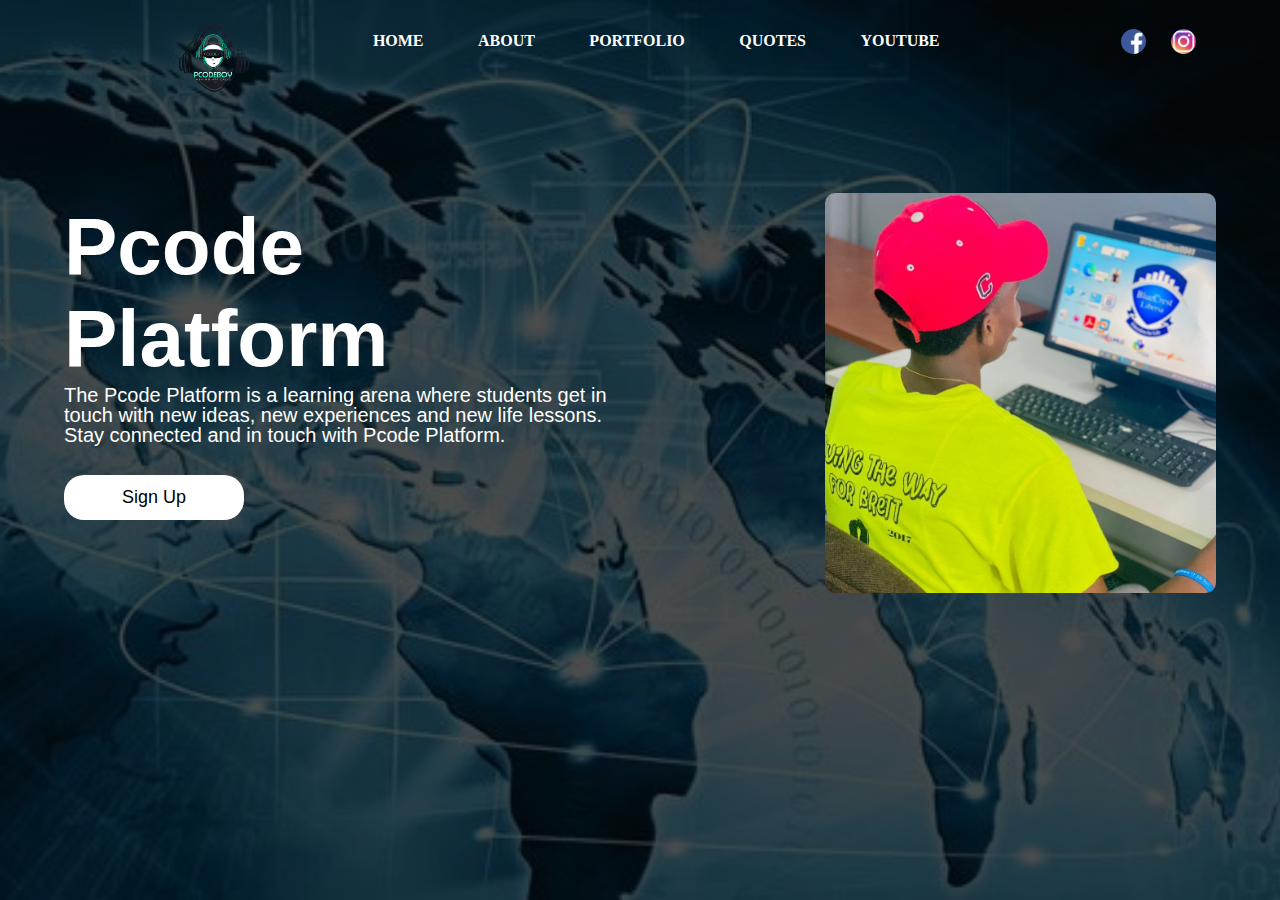
<file: index.html>
<!DOCTYPE html>
<html lang="en">
<head>
    <meta charset="UTF-8">
    <meta name="viewport" content="width=device-width, initial-scale=1.0">
    <title>PcodeBoy Platform</title>
    <link rel="stylesheet" href="home.css">
</head>
<body class="container">
    <div>
        <div class="navbar">
            <img src="Images/logo.png" class="logo">
            <nav>
                <ul>
                    <li><a href="#">Home</a></li>
                    <li><a href="About.html">About</a></li>
                    <li><a href="portfolio.html">Portfolio</a></li>
                    <li><a href="quotes.html">Quotes</a></li>
                    <li><a href="youtube.html">Youtube</a></li>
                </ul>
            </nav>
            <div class="social">
                <li><a href="http://www.facebook.com/PcodeBoy"><img src="Images/facebook.png" class="img2"></a></li>
                <li><a href="http://www.instagram.com/pcodeboy"><img src="Images/instagram.jpg" class="img1"></a></li>
            </div>
        </div>

        <div class="row">
            <div class="col">
                <h1>Pcode Platform</h1>
                <p>The Pcode Platform is a learning arena where students get in touch with new ideas,
                new experiences and new life lessons. Stay connected and in touch with Pcode Platform.</p>
                <a href="signup.html"><button type="button" >Sign Up</button></a> 
            </div>
            <div class="card">
            </div>
        </div>
    </div>

    <script>
        alert("Welcome to Pcode Platform, press ok to continue.")
    </script>
</body>
</html>
</file>
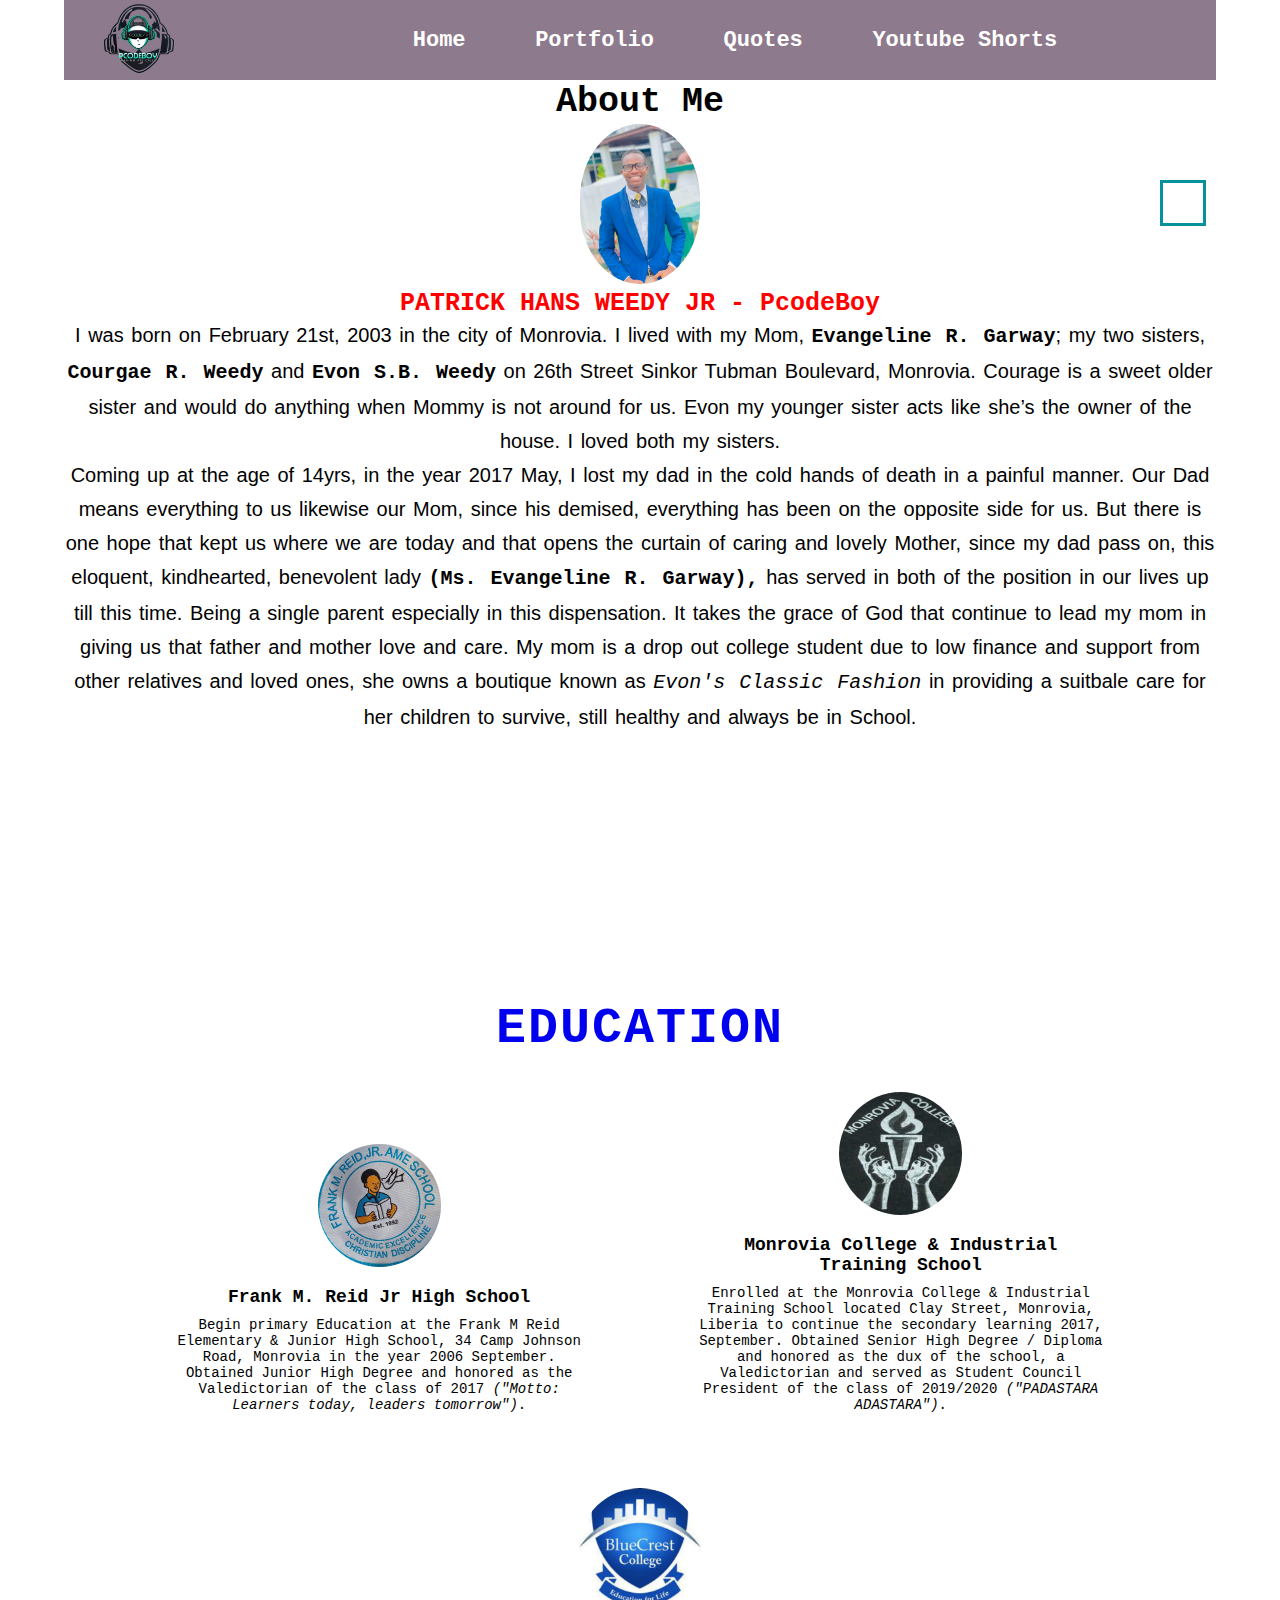
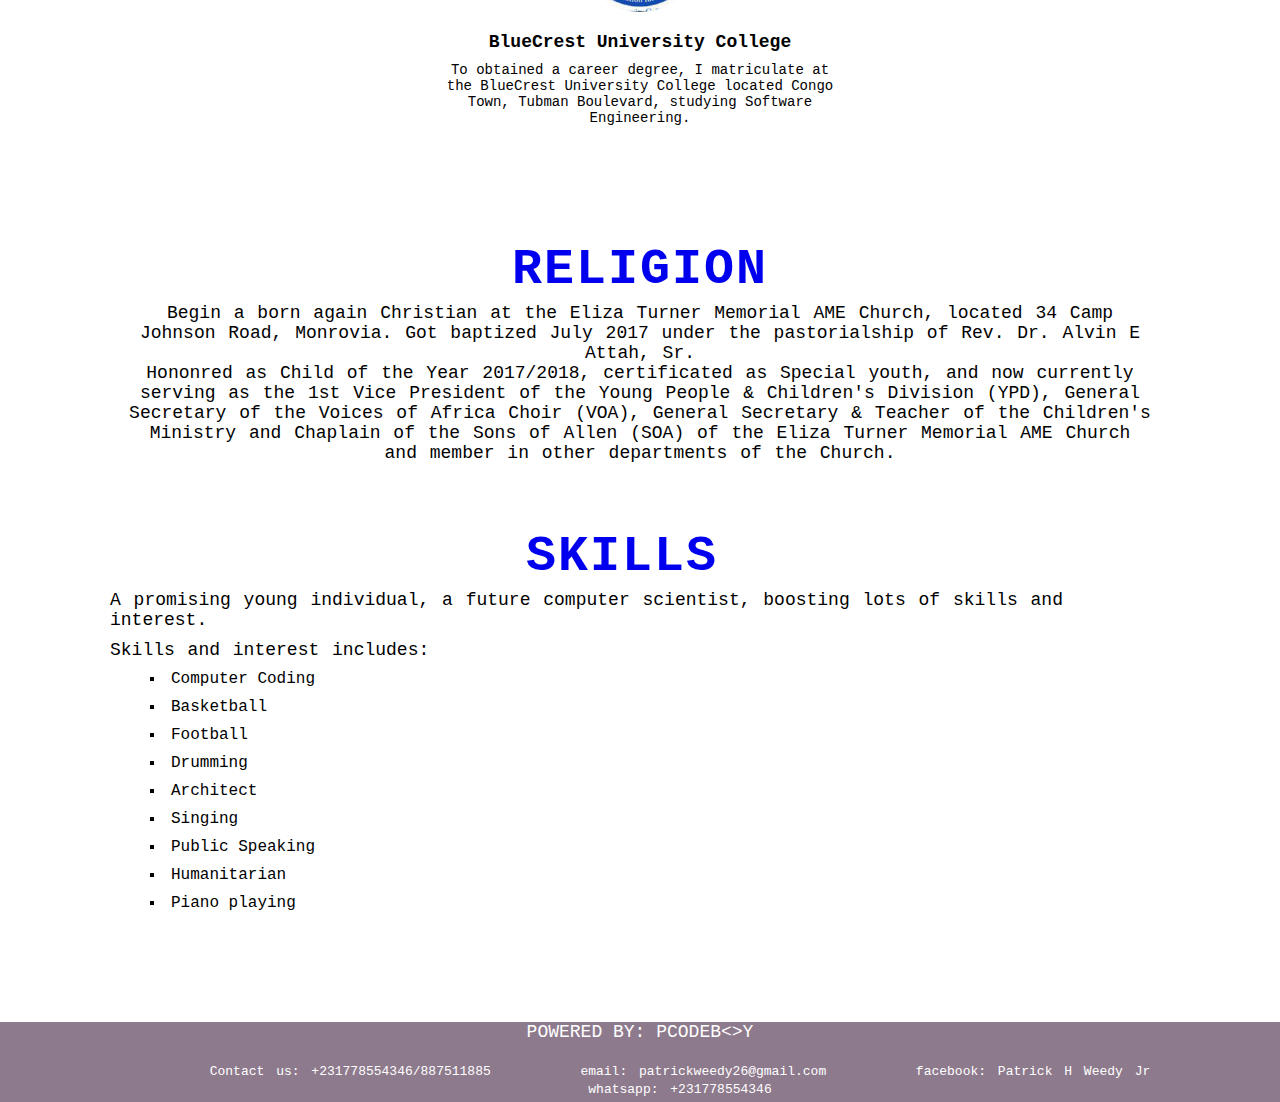
<file: about.html>
<!DOCTYPE html>
<html lang="en">
<head>
    <meta charset="UTF-8">
    <meta name="viewport" content="width=device-width, initial-scale=1.0">
    <title>About Me</title>
    <link rel="stylesheet" href="about.css">
</head>
<body>
        <div class="container">
            <div class="navbar">
                <img src="Images/logo.png" class="logo">
                <nav>
                    <ul>
                        <li><a href="Home.html">Home</a></li>
                        <!-- <li><a href="About.html">About</a></li> -->
                        <li><a href="portfolio.html">Portfolio</a></li>
                        <li><a href="quotes.html">Quotes</a></li>
                        <li><a href="youtube.html">Youtube Shorts</a></li>
                    </ul>
                    <!-- <hr> -->
                </nav>
            </div>

            <div class="me">
                <h1>About Me</h1>
                <div class="-m3">
                    <div class="shape-01"></div>
                    <center>
                        <img src="Images/Me.jpg" alt="Profile" class="profile">
                        <h2 style="font-size: 25px; color: red;">PATRICK HANS WEEDY JR - PcodeBoy</h2>
                    </center>
                </div>
                <p>I was born on February 21st, 2003 in the city of Monrovia. I lived with 
                    my Mom, <b>Evangeline R. Garway</b>; my two sisters, <b>Courgae R. Weedy</b> and <b>Evon S.B. Weedy</b> on 26th Street 
                    Sinkor Tubman Boulevard, Monrovia.
                    Courage is a sweet older sister and would do anything when Mommy is not 
                    around for us. Evon my younger sister acts like she’s the owner of the house.
                    I loved both my sisters. <br>
                    Coming up at the age of 14yrs, in the year 2017 May, I lost my dad in the 
                    cold hands of death in a painful manner. Our Dad means everything to us 
                    likewise our Mom, since his demised, everything has been on the opposite 
                    side for us.
                    But there is one hope that kept us where we are today and that opens the 
                    curtain of caring and lovely Mother, since my dad pass on, this eloquent, 
                    kindhearted, benevolent lady <b>(Ms. Evangeline R. Garway),</b> has served in both of the position in our 
                    lives up till this time. Being a single parent especially in this 
                    dispensation.
                    It takes the grace of God that continue to lead my mom in giving us that 
                    father and mother love and care.
                    My mom is a drop out college student due to low finance and support from 
                    other relatives and loved ones, she owns a boutique known as <I>Evon's Classic Fashion</I>
                    in providing a suitbale care for her children to survive, still healthy and always be in School.
                </p>
            </div>
        </div> 
    </div>

    <!-- About Section -->
    <section class="facilitate">
        <div>
            <li><a href="#"><h1>Education</h1></a></li>
                <div class="facilitate-col col1">
                    <img src="Images/FMR.jpg">
                    <h3>Frank M. Reid Jr High School</h3>
                    <p>Begin primary Education at the Frank M Reid Elementary 
                        & Junior High School, 34 Camp Johnson Road, Monrovia in
                        the year 2006  September. Obtained Junior High Degree 
                        and honored as the Valedictorian of the class of 2017
                        <i>("Motto: Learners today, leaders tomorrow")</i>.
                    </p>
                </div>
                
                <div class="facilitate-col col2">
                    <img src="Images/MC.jpg">
                    <h3>Monrovia College & Industrial Training School</h3>
                    <p>Enrolled at the Monrovia College & Industrial Training School
                        located Clay Street, Monrovia, Liberia to continue the secondary
                        learning 2017, September. Obtained Senior High Degree / Diploma
                        and honored as the dux of the school, a Valedictorian and served 
                        as Student Council President of the class of 2019/2020 <i>("PADASTARA ADASTARA")</i>.
                    </p>
                </div>
                
                <div class="facilitate-col col3">
                    <img src="Images/BCL.png">
                    <h3>BlueCrest University College</h3>
                    <p>To obtained a career degree, I matriculate at the BlueCrest 
                        University College located Congo Town, Tubman Boulevard, studying
                        Software Engineering.
                    </p>
                </div>
            </div>
        </div>
    </section>

    <section class="Christ">
        <div >
            <li><a href="#"><h1>Religion</h1></a></li>
            <p>Begin a born again Christian at the Eliza Turner Memorial
                AME Church, located 34 Camp Johnson Road, Monrovia. Got baptized
                July 2017 under the pastorialship of Rev. Dr. Alvin E Attah, Sr.
            </p>
            <p>Hononred as Child of the Year 2017/2018, certificated as Special youth, 
                and now currently serving as the 1st Vice President of the Young People 
                & Children's Division (YPD), General Secretary of the Voices of Africa 
                Choir (VOA), General Secretary & Teacher of the Children's Ministry and 
                Chaplain of the Sons of Allen (SOA) of the Eliza Turner Memorial AME Church
                and member in other departments of the Church.            
            </p>
        </div>
    </section>

    <section class="pcodeboy">
        <div>
            <li><a href="#"><h1>Skills</h1></a></li>
            <p>A promising young individual, a future computer scientist, boosting
                lots of skills and interest.
            </p>
        </div>
        <div>
            <p style="margin-top: 10px;">Skills and interest includes:
                <ul>
                    <li>Computer Coding</li>
                    <li>Basketball</li>
                    <li>Football</li>
                    <li>Drumming</li>
                    <li>Architect</li>
                    <li>Singing</li>
                    <li>Public Speaking</li>
                    <li>Humanitarian</li>
                    <li>Piano playing</li>
                </ul>
            </p>
        </div>
    </section>

    <!-- <section class="pictures">
        <frame>
            <h1>Guardians and Sponsors</h1>
            <div>
                <img src="Images/Aunt.png" alt="">
                <h5></h5>
                <img src="Images/Mr. Lawrence.jpg" alt="">
                <img src="Images/Mr. Banks III.jpg" alt="">
                <img src="" alt="">
                <img src="" alt="">
                <img src="" alt="">
            </div>
        </frame>
    </section> -->

    <footer>
        <p>powered by: Pcodeb<>y</p>
        <h5>Contact us: +231778554346/887511885</h5>
        <h5>email: patrickweedy26@gmail.com</h5>
        <h5>facebook: Patrick H Weedy Jr</h5> <h5>whatsapp: +231778554346</h5>
   </footer>
</body>
</html>
</file>
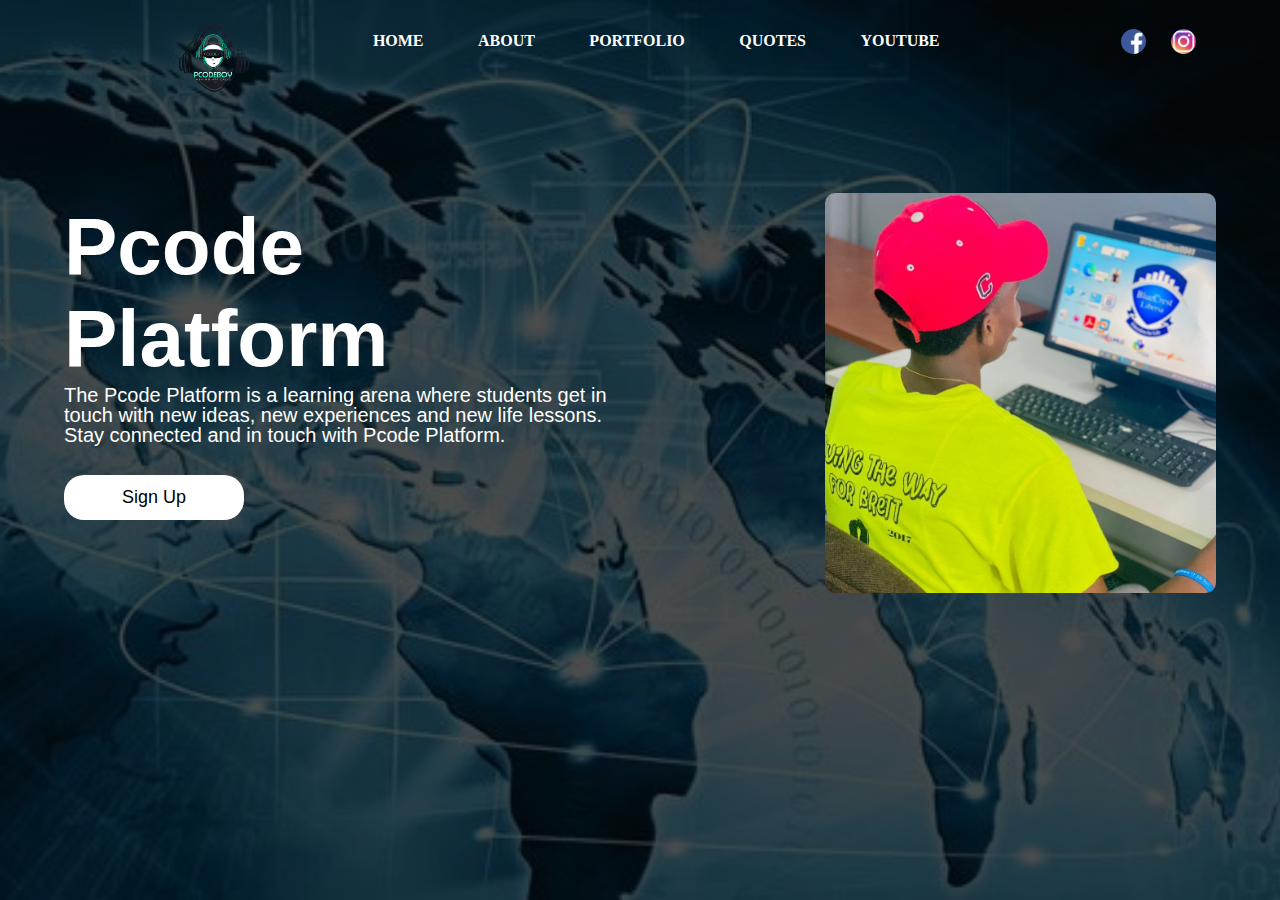
<file: home.html>
<!DOCTYPE html>
<html lang="en">
<head>
    <meta charset="UTF-8">
    <meta name="viewport" content="width=device-width, initial-scale=1.0">
    <title>PcodeBoy Platform</title>
    <link rel="stylesheet" href="home.css">
</head>
<body class="container">
    <div>
        <div class="navbar">
            <img src="Images/logo.png" class="logo">
            <nav>
                <ul>
                    <li><a href="#">Home</a></li>
                    <li><a href="About.html">About</a></li>
                    <li><a href="portfolio.html">Portfolio</a></li>
                    <li><a href="quotes.html">Quotes</a></li>
                    <li><a href="youtube.html">Youtube</a></li>
                </ul>
            </nav>
            <div class="social">
                <li><a href="http://www.facebook.com/PcodeBoy"><img src="Images/facebook.png" class="img2"></a></li>
                <li><a href="http://www.instagram.com/pcodeboy"><img src="Images/instagram.jpg" class="img1"></a></li>
            </div>
        </div>

        <div class="row">
            <div class="col">
                <h1>Pcode Platform</h1>
                <p>The Pcode Platform is a learning arena where students get in touch with new ideas,
                new experiences and new life lessons. Stay connected and in touch with Pcode Platform.</p>
                <a href="signup.html"><button type="button" >Sign Up</button></a> 
            </div>
            <div class="card">
            </div>
        </div>
    </div>

    <script>
        alert("Welcome to Pcode Platform, press ok to continue.")
    </script>
</body>
</html>
</file>
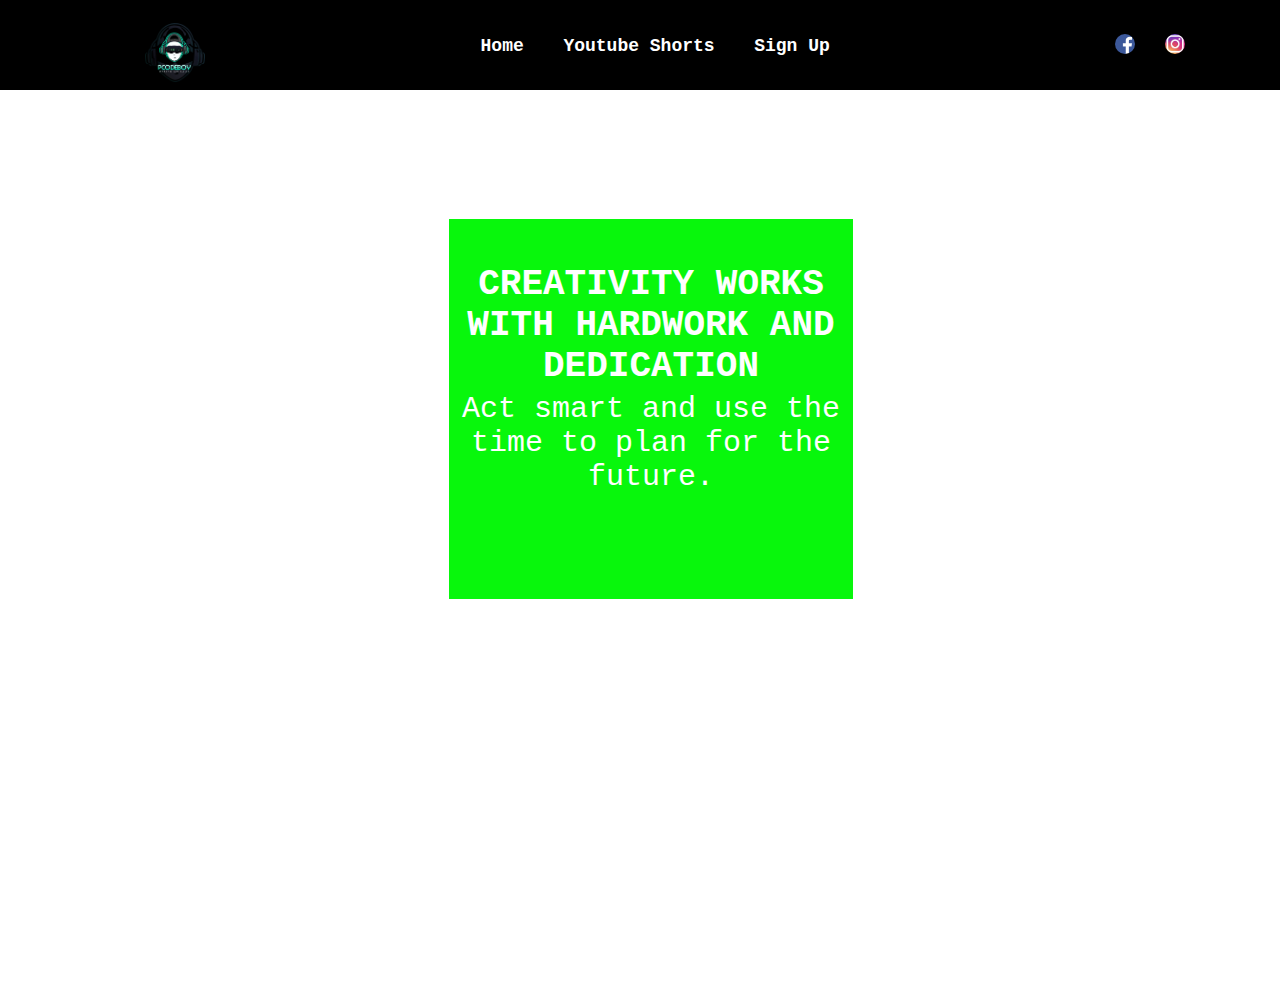
<file: portfolio.html>
<!DOCTYPE html>
<html lang="en">
<head>
    <meta charset="UTF-8">
    <meta name="viewport" content="width=device-width, initial-scale=1.0">
    <title>My Portfolio</title>
    <link rel="stylesheet" href="port.css">
</head>
<body>
    <header>
        <div class="navbar">
            <img src="Images/logo.png" class="logo">
            <nav>
                <ul>
                    <li><a href="home.html">Home</a></li>
                    <li><a href="youtube.html">Youtube Shorts</a></li>
                    <li><a href="signup.html">Sign Up</a></li>
                </ul>
            </nav>
            <div class="social">
                <li><a href="http://www.facebook.com/PcodeBoy"><img src="Images/facebook.png" class="img2"></a></li>
                <li><a href="http://www.instagram.com/pcodeboy"><img src="Images/instagram.jpg" class="img1"></a></li>
            </div>
        </div>
    </header>

    <section class="sect">
        <div class="create">
            <h5>Creativity works with hardwork and dedication</h5>
            <p>Act smart and use the time to plan for the future.</p>
        </div>
    </section>

</body>
</html>
</file>
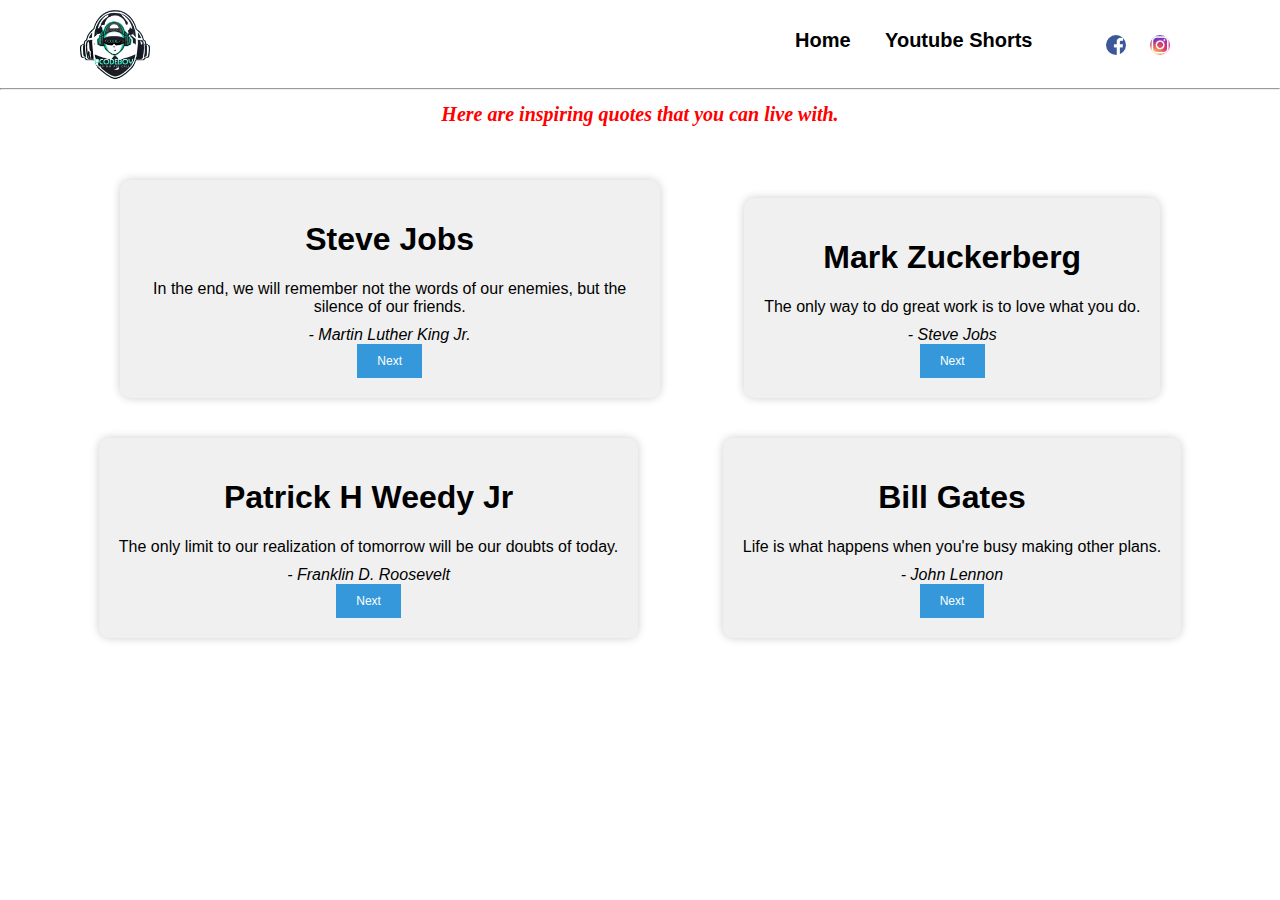
<file: quotes.html>
<!DOCTYPE html>
<html lang="en">
<head>
    <meta charset="UTF-8">
    <meta name="viewport" content="width=device-width, initial-scale=1.0">
    <title>Quotes</title>
    <link rel="stylesheet" href="quotes.css">
</head>
<body>
    <div class="navbar">
        <img src="Images/logo.png" class="logo">
        <nav>
            <ul>
                <li><a href="Home.html">Home</a></li>
                <!-- <li><a href="About.html">About</a></li> -->
                <!-- <li><a href="#">Portfolio</a></li> -->
                <!-- <li><a href="quotes.html">Quotes</a></li> -->
                <li><a href="youtube.html">Youtube Shorts</a></li>
            </ul>
        </nav>
        <div class="social">
            <li><a href="http://www.facebook.com/PcodeBoy"><img src="Images/facebook.png" class="img2"></a></li>
            <li><a href="http://www.instagram.com/pcodeboy"><img src="Images/instagram.jpg" class="img1"></a></li>
        </div>
    </div><hr>

    <div class="header">
        <h1>Here are inspiring quotes that you can live with.</h1>
    </div>

    <div class="quote-container">
        <h1>Steve Jobs</h1>
        <div id="quote"></div>
        <div id="author"></div>
        <button id="newQuoteButton">Next</button>
    </div>
    <div class="quote-container">
        <h1>Mark Zuckerberg</h1>
        <div id="quote1"></div>
        <div id="author1"></div>
        <button id="newQuoteButton1" class="p1">Next</button>
    </div>
    <div class="quote-container">
        <h1>Patrick H Weedy Jr</h1>
        <div id="quote2"></div>
        <div id="author2"></div>
        <button id="newQuoteButton2" class="p2">Next</button>
    </div>
    <div class="quote-container">
        <h1>Bill Gates</h1>
        <div id="quote3"></div>
        <div id="author3"></div>
        <button id="newQuoteButton3" class="p3">Next</button>
    </div>



    <script>
        alert("Hey User, Welcome to the Quotes for Brain exercise, press ok to get started");
        const quotes = [
            {
                quote: "The only limit to our realization of tomorrow will be our doubts of today.",
                author: "Franklin D. Roosevelt"
            },
            {
                quote: "Life is what happens when you're busy making other plans.",
                author: "John Lennon"
            },
            {
                quote: "The only way to do great work is to love what you do.",
                author: "Steve Jobs"
            },
            {
                quote: "In the end, we will remember not the words of our enemies, but the silence of our friends.",
                author: "Martin Luther King Jr."
            },
            {
                quote: "Success is not final, failure is not fatal: It is the courage to continue that counts.",
                author: "Winston Churchill"
            }
        ];

        // Function for 1st Quotes
        const quoteElement = document.getElementById("quote");
        const authorElement = document.getElementById("author");
        const newQuoteButton = document.getElementById("newQuoteButton");

        function getRandomQuote() {
            const randomIndex = Math.floor(Math.random() * quotes.length);
            return quotes[randomIndex];
        }

        function displayRandomQuote() {
            const randomQuote = getRandomQuote();
            quoteElement.textContent = randomQuote.quote;
            authorElement.textContent = `- ${randomQuote.author}`;
        }

        newQuoteButton.addEventListener("click", displayRandomQuote);

        // Display initial code
        displayRandomQuote();

        // Function for 2nd Quotes
        const quoteElement1 = document.getElementById("quote1");
        const authorElement1 = document.getElementById("author1");
        const newQuoteButton1 = document.getElementById("newQuoteButton1");

        function getRandomQuote1() {
            const randomIndex1 = Math.floor(Math.random() * quotes.length);
            return quotes[randomIndex1];
        }

        function displayRandomQuote1() {
            const randomQuote1 = getRandomQuote1();
            quoteElement1.textContent = randomQuote1.quote;
            authorElement1.textContent = `- ${randomQuote1.author}`;
        }

        newQuoteButton1.addEventListener("click", displayRandomQuote1);

        // Display an initial random quote on page load
        displayRandomQuote1();


         // Function for 3rd Quotes
        const quoteElement2 = document.getElementById("quote2");
        const authorElement2 = document.getElementById("author2");
        const newQuoteButton2 = document.getElementById("newQuoteButton2");

        function getRandomQuote2() {
            const randomIndex2 = Math.floor(Math.random() * quotes.length);
            return quotes[randomIndex2];
        }

        function displayRandomQuote2() {
            const randomQuote2 = getRandomQuote2();
            quoteElement2.textContent = randomQuote2.quote;
            authorElement2.textContent = `- ${randomQuote2.author}`;
        }

        newQuoteButton2.addEventListener("click", displayRandomQuote2);

        // Display an initial random quote on page load
        displayRandomQuote2();


         // Function for 4th Quotes
        const quoteElement3 = document.getElementById("quote3");
        const authorElement3 = document.getElementById("author3");
        const newQuoteButton3 = document.getElementById("newQuoteButton3");

        function getRandomQuote3() {
            const randomIndex3 = Math.floor(Math.random() * quotes.length);
            return quotes[randomIndex3];
        }

        function displayRandomQuote3() {
            const randomQuote3 = getRandomQuote3();
            quoteElement3.textContent = randomQuote3.quote;
            authorElement3.textContent = `- ${randomQuote3.author}`;
        }

        newQuoteButton3.addEventListener("click", displayRandomQuote3);

        // Display an initial random quote on page load
        displayRandomQuote3();
    </script>

</body>
</html>
</file>
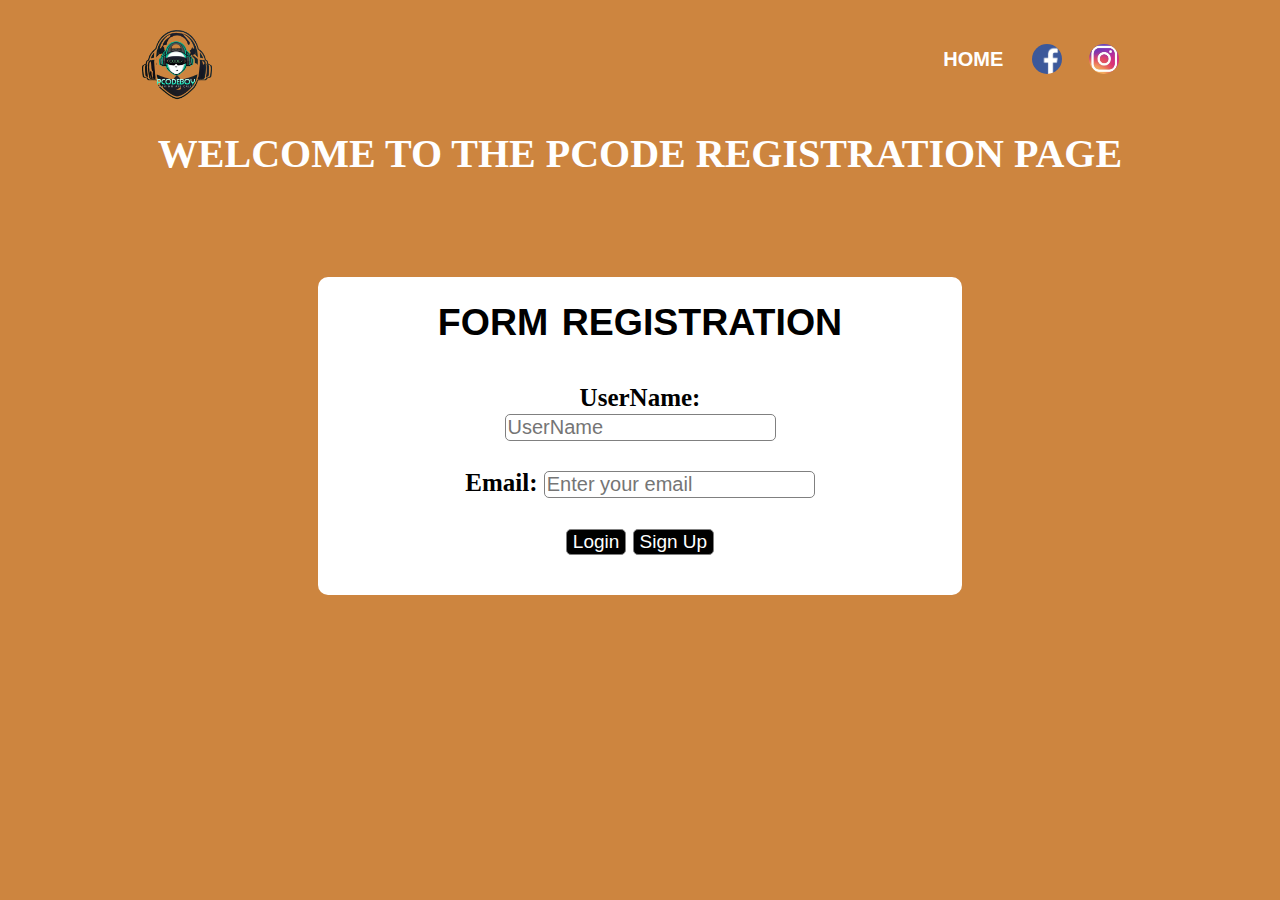
<file: signup.html>
<!DOCTYPE html>
<html lang="en">
<head>
    <meta charset="UTF-8">
    <meta name="viewport" content="width=device-width, initial-scale=1.0">
    <title>Sign Up Page</title>
    <link rel="stylesheet" href="signup.css">
</head>
<body>
  <header>
    <div class="navbar">
      <img src="Images/logo.png" class="logo">
      <nav>
        <ul>
          <li><a href="home.html">Home</a></li>
        </ul>
      </nav>
      <div class="social">
        <li><a href="http://www.facebook.com"><img src="Images/facebook.png" class="img2"></a></li>
        <li><a href="http://www.instagram.com"><img src="Images/instagram.jpg" class="img1"></a></li>
      </div>
    </div>
  </header>


  <div class="hess">  
  <h1>Welcome to the Pcode Registration Page</h1>
<!--    <h4>Let's get started by filling in the following Information below: </h4>-->
  </div>

  <div class="you">
    <h2>Form Registration</h2>
    <form id="myForm">
      <label for="name">UserName:</label>
      <input type="text" id="name" name="name" placeholder="UserName" required>
      <br><br>
      <label for="email">Email:</label>
      <input type="email" id="email" name="email" placeholder="Enter your email" required>
      <br><br>
      <input class="btn1" type="submit" value="Login"> <input type="reset" class="btn"  value="Sign Up">
    </form>
  </div>




  <script type="text/javascript">
    alert("Hey User, Welcome to the sign up page. Press ok to continue")
  </script>
</body>
</html>
</file>
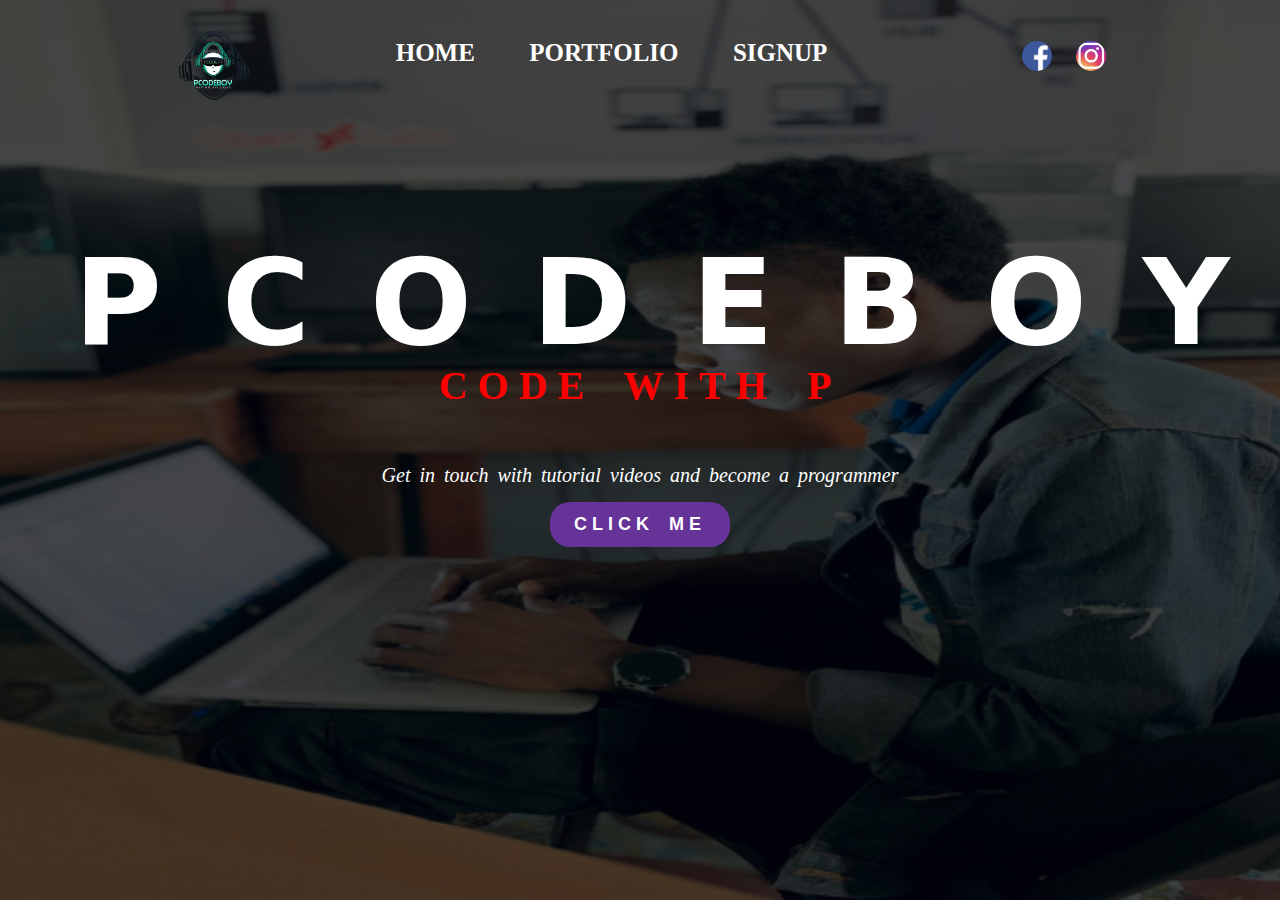
<file: youtube.html>
<!DOCTYPE html>
<html lang="en">
<head>
    <meta charset="UTF-8">
    <meta name="viewport" content="width=device-width, initial-scale=1.0">
    <title>Youtube Shorts</title>
    <!-- <link rel="stylesheet" href="youtube.css"> -->
    <link rel="stylesheet" href="youtube.css">
</head>
<body class="container">
        <div class="navbar">
            <img src="Images/logo.png" class="logo">
            <nav>
                <ul>
                    <li><a href="home.html">Home</a></li>
                    <li><a href="portfolio.html">Portfolio</a></li>
                    <li><a href="signup.html">SignUp</a></li>
                </ul>
            </nav>
            <div class="social">
                <li><a href="http://www.facebook.com/PcodeBoy"><img src="Images/facebook.png" class="img2"></a></li>
                <li><a href="http://www.instagram.com/pcodeboy"><img src="Images/instagram.jpg" class="img1"></a></li>
            </div>
        </div>

    <section class="care">
        <div class="-container">
            <h1>PcodeBoy</h1>
            <h6>Code with P</h6>
            <p>Get in touch with tutorial videos and become a programmer</p>
            <a href="http://www.youtube.com/@pcodeboy"><button type="button" >Click Me</button></a>
        </div>
    </section>

</body>
</html>
</file>
<file: home.css>
* {
    padding: 0;
    margin: 0;
    font-family: 'Roboto', sans-serif;
}

.container {
    width: 100%;
    height: 100vh;
    background-image: linear-gradient(rgba(0,0,0,0.7),rgba(0,0,0,0.7)), url(Images/background.jpg);
    background-position: center;
    background-size: cover;
    padding-left: 5%;
    padding-right: 5%;
    box-sizing: border-box;
}

.navbar {
    height: 12%;
    display: flex;
    align-items: center;
}

.logo {
    width: 70px;
    cursor: pointer;
    margin-top: 2%;
    margin-left: 10%;
}

.logo:hover {
    background-color: #fff;
    border-radius: 10px;
    transition: 2s ease;
}

nav {
    flex: 1;
    text-align: center;
    /* background: #fff; */
    height: 40px;
    padding: 10px;
    margin-left: 5%;
    margin-right: 10%;
    word-spacing: 30px;
}

nav ul li {
    list-style: none;
    display: inline-block;
    margin-left: 20px;
    margin-top: 5px;
    /* word-spacing: 30px; */
}

nav ul li a {
    text-decoration: none;
    font-size: 16px;
    color: #fff;
    font-family: Georgia, 'Times New Roman', Times, serif;
    font-weight: bold;
    text-transform: uppercase;
}

nav ul li a:hover {
    color: aqua; /* Change the color to your desired hover color */
    transition: 2s;
}


.row {
    display: flex;
    height: 88%;
    align-items: center;
}

.col {
    flex-basis: 50%;
    margin-top: 20px;
}

h1 {
    font-size: 80px;
    color: #fff;
}

p {
    font-size: 20px;
    color: #fff;
    line-height: 20px;
}

button {
    width: 180px;
    font-size: 18px;
    color: #000;
    padding: 12px 0;
    background: #fff;
    border: 0;
    border-radius: 20px;
    outline: none;
    margin-top: 30px;
}

button:hover {
    color: white;
    background-color: orangered;
    transition: 2s;
}

.card {
    width: 400px;
    height: 400px;
    display: inline-block;
    border-radius: 10px;
    padding: 15px 25px;
    box-sizing: border-box;
    cursor: pointer;
    margin-top: 100px;
    margin-bottom: 15px;
    margin-left: 200px;
    background-image: url(Images/BCL-1.jpg);
    background-position: center;
    background-size: cover;
    transition: transform 1;
}

.card:hover {
    transform: translateY(-30px);
    transition: 3s;
}

.social {
    text-align: center;
    /* background: white; */
    width: 10%;
    background-position: center;
    background-size: cover;
    position: relative;
    border-radius: 20px;
}

.social li {
    list-style: none;
    display: inline-block;
}

.social li a img{
    width: 25px;
    height: 25px;
    border-radius: 30px;
    margin-top: -12%;
    padding: 10px;
}
</file>
<file: about.css>
* {
    padding: 0;
    margin: 0;
    font-family: 'Courier New', Courier, monospace;
    text-align: center;
}

@keyframes ani01 {
    0%{
        transform: rotate(0deg);
    }
    100%{
        transform: rotate(360deg);
    }
}

.container {
    width: 100%;
    height: 100vh;
    /* background-color: aliceblue; */
    background-position: center;
    background-size: cover;
    padding-left: 5%;
    padding-right: 5%;
    box-sizing: border-box;
}


.navbar {
    display: flex;
    align-items: center;
    position: static;
    width: 100%;
    height: 80px;
    background: rgb(142, 122, 141);
    padding: auto;
}

.logo {
    width: 70px;
    cursor: pointer;
    margin-top: 8px;
    padding: 0 20px;
    margin-left: 20px;
    margin-bottom: 10px;
}

.logo:hover {
    background-color: #ffff;
    border-radius: 10px;
    transition: 2s ease;
}

nav {
    flex: 1;
    text-align: center;
}

nav ul li {
    list-style: none;
    display: inline-block;
    margin-left: 60px;
}

nav ul li a {
    text-decoration: none;
    font-size: 22px;
    color: white;
    font-weight: bold;
}

nav ul li a:hover {
    transition: 2s;
    font-size: 28px;
    font-weight: bold;
    
}

.me h1 {
    text-align: center;
    font-size: 35px;
    color: black;
    font-weight: bold;
    margin-top: 2px;

}

.me .shape-01 {
    position: absolute;
    width: 40px;
    height: 40px;
    border: 3px solid rgb(6, 145, 157);
    right: 5%;
    top: 20%;
    margin-right: 10px;
    animation: ani01 2s linear infinite;

}

.profile {
    position: relative;
    width: 120px;
    cursor: pointer;
    padding: 0 15px;
    border: 2px;
    border-radius: 200px;
    margin-top: 2px;
}

.me p {
    font-size: 20px;
    font-family: sans-serif;
    word-spacing: 2px;
    line-height: 1.7;
    margin-bottom: 20px;
}
/* 
.col {
    flex-basis: 5%;
}

.-card {
    width: 180px;
    height: 180px;
    display: inline-block;
    border-radius: 10px;
    padding: 15px 25px;
    box-sizing: border-box;
    cursor: pointer;
    margin-top: 20px;
    margin-bottom: 10px;
    background-position: center;
    background-size: cover;
    transition: transform 1;
}

.-card:hover {
    transform: translateX(-30px);
    transition: 2s;
    background: rgb(251, 164, 15);
    color: rgb(0, 0, 0);
    font-weight: bold;
    font-size: 20px;
    text-transform: uppercase;
}

.card1 {
    background-image: url(Images/Education.jpg);
    opacity: 0.9;
}

.card2 {
    background-image: url(Images/Religion.png);
    margin-left: 100px;
    margin-right: 100px;
    opacity: 0.9;
}

.card3 {
    background-image: url(Images/Skills.jpg);
    opacity: 0.9;
}

.col a {
    text-decoration: none;
    color: black;
}

.col li {
    list-style: none;
    display: inline-block;
    margin-left: 60px;
}  */

/* section --- facilities */

.facilitate {
    width: 80%;
    padding: 100px;
    margin: auto;
    text-align: center;
}

.facilitate li {
    list-style: none;
}

.facilitate li a {
    text-decoration: none;
}

.facilitate li a h1 {
    margin-bottom: 20px;
    font-size: 50px;
    letter-spacing: 2px;
    text-transform: uppercase;
    font-weight: bold;
}

.facilitate-col {
    flex-basis: 100%;
    border-radius: 10px;
    margin-bottom: 5%;
    text-align: center;
    display: inline-block;
}

.facilitate-col img {
    width: 30%;
    border-radius: 100px;
    margin: 15px 10px;
    cursor: pointer;
    transform: 1;
}

.col1 {
    width: 40%;
}

.col1:hover {
    width: 35%;
    border-radius: 30px;
    background-image: url(Images/Students.jpg);
    transition: 2s;
    background-position: center;
    background-size: cover;
    color: white;
    opacity: 1;
}

.col2 {
    width: 40%;
    margin-left: 10%;
}

.col2:hover {
    width: 35%;
    border-radius: 30px;
    background-image: url(Images/MC-1.PNG);
    transition: 2s ease-in;
    transition: 2s ease-out;
    background-position: center;
    background-size: cover;
    color: white;
    opacity: 1;
}

.col3 {
    width: 40%;
}

.col3:hover {
    width: 35%;
    border-radius: 30px;
    background-image: url(Images/BCL-1.jpg);
    transition: 2s;
    background-position: center;
    background-size: cover;
    color: white;
    opacity: 1;
}
 
.facilitate-col h3 {
    padding: 0;
    font-size: 18px;
}

.facilitate-col p {
    margin-top: 10px;
    margin-bottom: 9px;
    text-align: center;
    font-size: 14px;
}

.Christ {
    width: 80%;
    padding: 100px;
    margin: auto;
    text-align: center;
}

.Christ li {
    list-style: none;
}

.Christ li a {
    text-decoration: none;
    margin-top: auto;
}

.Christ h1 {
    font-size: 50px;
    text-transform: uppercase;
    letter-spacing: 2px;
    line-height: 7px;
    margin-top: -120px;
    margin-bottom: 30px;
}

.Christ p {
    font-size: 18px;
    word-spacing: 2px;
}

.pcodeboy {
    width: 80%;
    padding: 100px;
    margin: 10px;
}

.pcodeboy li {
    list-style: none;
}

.pcodeboy li a {
    text-decoration: none;
    margin-top: auto;
}

.pcodeboy h1 {
    font-size: 50px;
    text-transform: uppercase;
    letter-spacing: 2px;
    line-height: 7px;
    margin-top: -120px;
    margin-bottom: 30px;
}

.pcodeboy p {
    font-size: 18px;
    word-spacing: 2px;
    text-align: left;
}

.pcodeboy ul {
    margin-left: 40px;
    margin-top: 10px;
}

.pcodeboy ul li {
    list-style-type: square;
    list-style-position: inside;
    text-align: left;
    margin-top: 10px;
}







footer {
    width: 100%;
    height: 80px;
    background: rgb(142, 122, 141);
    background-position: center;
    background-size: cover;
    color: white;
}

footer p {
    font-size: 18px;
    text-align: center;
    text-transform: uppercase;
    margin-top: 10px;
    margin-bottom: 20px;
}

footer h5 {
    font-size: 13px;
    margin-left: 80px;
    display: inline-block;
    /* margin: 10px 15px; */
    word-spacing: 4px;
    font-weight: 100;
}
</file>
<file: port.css>
* {
    padding: 0;
    margin: 0;
    font-family: 'Courier New', Courier, monospace;
}

.navbar {
    height: 70px;
    width: 100%;     
    padding: 10px 15px;
    display: flex;
    background: black;
    background-size: cover;
    position: static;
    background-position: center;
}

.logo {
    width: 60px;
    height: 60px;
    margin-top: 1%;
    cursor: pointer;
    margin-left: 130px;
}

nav {
    flex: 1;
    margin-top: 2%;
    text-align: center;
}

nav ul li {
    list-style: none;
    display: inline-block;
}

nav ul li a {
    text-decoration: none;
    font-size: 18px;
    padding: 15px;
    color: white;
    font-weight: 900;
}

nav ul li a:hover {
    color: aquamarine;
    transition: 2s ease;
}

.social {
    text-align: right;
}

.social li {
    list-style: none;
    display: inline-block;
}

.social li a img{
    width: 20px;
    height: 20px;
    border-radius: 30px;
    margin-top: 10%;
    padding: 10px;
}

.img1 {
    margin-right: 100px;
}

.create {
    text-align: center;
    padding: 10px;
    margin-left: 35%;
    margin-top: 10%;
    background-color: rgb(8, 247, 12);
    width: 30%;
    height: 40%;
    position: absolute;
    background-size: cover;
    background-position: center;
    align-items: center;
    border: 1px solid #fff;
    box-shadow: #fff;
}

.create h5 {
    font-size: 36px;
    color: white;
    margin-top: 30px;
    text-transform: uppercase;
    text-align: center;
    padding: 5px;

}

.create p {
    font-size: 30px;
    color: white;
}

.sect {
    background-color: white;
    background-position: center;
    background-size: cover;
    width: 100%;
    height: 100vh;
}
</file>
<file: quotes.css>
body {
    font-family: Arial, sans-serif;
    text-align: center;
    padding: 0;
    margin: 0;
}
.quote-container {
    max-width: 500px;
    margin-top: 40px;
    padding: 20px;
    background-color: #f0f0f0;
    border-radius: 10px;
    box-shadow: 0 0 10px rgba(0, 0, 0, 0.2);
    text-align: center;
    display: inline-block;
    margin-left: 40px;
    margin-right: 40px;
}

#quote, #quote1, #quote2, #quote3 {
    font-size: 16px;
    margin-bottom: 10px;
}
#author, #author1, #author2, #author3 {
    font-style: italic;
}
#newQuoteButton {
    padding: 10px 20px;
    font-size: 12px;
    background-color: #3498db;
    color: #fff;
    border: none;
    cursor: pointer;
}

.p1, .p2, .p3 {
    padding: 10px 20px;
    font-size: 12px;
    background-color: #3498db;
    color: #fff;
    border: none;
    cursor: pointer;
}

.navbar {
    height: 12%;
    display: flex;
    align-items: center;
}

.logo {
    width: 70px;
    cursor: pointer;
    margin-top: 10px;
    margin-left: 80px;
}

.logo:hover {
    background-color: #f0f0f0;
    border-radius: 10px;
    transition: 2s ease;
}

nav {
    flex: 1;
    text-align: center;
    margin-left: 40%;
}

nav ul li {
    list-style: none;
    display: inline-block;
    margin-left: 30px;
}

nav ul li a {
    text-decoration: none;
    font-size: 20px;
    color: black;
    font-weight: 900;
}

nav ul li a:hover {
    color: red; /* Change the color to your desired hover color */
    transition: 2s;
}


.social {
    text-align: right;
}

.social li {
    list-style: none;
    display: inline-block;
}

.social li a img{
    width: 20px;
    height: 20px;
    border-radius: 30px;
    margin-top: 10%;
    padding: 10px;
}

.img1 {
    margin-right: 100px;
}

.header h1 {
    font-size: 20px;
    color: red;
    font-style: italic;
    font-family: Georgia, 'Times New Roman', Times, serif;
}
</file>
<file: signup.css>
div, h4 {
    text-align: center;
    font-size: 25px;
}
h1 {
    color: white;
    font-size: 40px;
    margin-top: 30px;
    margin-bottom: 8%;
    font-weight: bold;
    text-transform: uppercase;
    text-wrap: pretty;
}

p {
    font-size: 30px;
    font-style: Italic;
}
body {
    background-size: contain;
    background-position: relative;
    padding: 10px;
    background-color: peru;
}

form {
  border: 1px solid light blue;
  font-size: 25px;
  margin-left: 100px;
  margin-right: 100px;
  background-color: light blue;
  padding: 20px;
}

.you {
  background-color: white;
  padding: 20px;
  margin-left: 300px;
  margin-right: 300px;
  border-radius: 10px;
  margin-top: 30px;
}

h2 {
  margin-top: 4px;
  margin-bottom: 20px;
  word-spacing: 3px;
  text-transform: uppercase;
  font-family: Times New Romans, arial, Italic;
}

label {
  font-weight: Bold;
}

input{
  border: 1px solid gray;
  font-size: 20px;
  border-radius: 5px;
}

.btn{
  background-color: black;
  color: white;
  font-size: 19px;
}
.btn1 {
  background-color: black;
  color: white;
  font-size: 19px;
}

.btn:hover {
  background-color: gray;
  color: black;
  font-size: 25px;
  transition: 2s;
}

.btn1:hover {
  background-color: gray;
  color: black;
  font-size: 25px;
  transition: 2s;
}

.navbar {
  height: 12%;
  display: flex;
  align-items: center;
}

.logo {
  width: 70px;
  cursor: pointer;
  margin-top: 1%;
  margin-left: 10%;
}

.logo:hover {
  background-color: #fff;
  border-radius: 10px;
  transition: 2s ease;
}

nav {
  flex: 1;
  text-align: center;
  border-radius: 20px;
  height: 40px;
  padding: 10px;
  width: 50px;
  margin-left: 10%;
}

nav ul li {
  list-style: none;
  margin-left: 60px;
  margin-top: -20px;
  float: right;
}

nav ul li a {
  text-decoration: none;
  font-size: 20px;
  color: white;
  font-family: 'Trebuchet MS', 'Lucida Sans Unicode', 'Lucida Grande', 'Lucida Sans', Arial, sans-serif;
  font-weight: bold;
  text-transform: uppercase;
}

.social {
  text-align: center;
  width: 10%;
  position: relative;
  border-radius: 20px;
  margin-right: 10%;
}

.social li {
  list-style: none;
  display: inline-block;
}

.social li a img{
  width: 30px;
  height: 30px;
  border-radius: 30px;
  margin-top: 10%;
  padding: 10px;
}
</file>
<file: youtube.css>
* {
    padding: 0;
    margin: 0;
    font-family: 'Roboto', sans-serif;
}

.container {
    width: 100%;
    height: 100vh;
    background-image: linear-gradient(rgba(0,0,0,0.7),rgba(0,0,0,0.7)), url(Images/background2.png);
    background-position: center;
    background-size: cover;
    padding-left: 5%;
    padding-right: 5%;
    box-sizing: border-box;
}

.navbar {
    height: 12%;
    display: flex;
    align-items: center;
}

.logo {
    width: 70px;
    cursor: pointer;
    margin-top: 2%;
    margin-left: 10%;
}

nav {
    flex: 1;
    text-align: center;
    /* background: #fff; */
    height: 40px;
    padding: 10px;
    margin-left: 5%;
    margin-right: 10%;
    word-spacing: 30px;
}

nav ul li {
    list-style: none;
    display: inline-block;
    margin-left: 20px;
    margin-top: 5px;
    /* word-spacing: 30px; */
}

nav ul li a {
    text-decoration: none;
    font-size: 25px;
    color: #fff;
    font-family: Georgia, 'Times New Roman', Times, serif;
    font-weight: bold;
    text-transform: uppercase;
}

nav ul li a:hover {
    color: red; /* Change the color to your desired hover color */
    transition: 2s;
}

.social {
    text-align: right;
}

.social li {
    list-style: none;
    display: inline-block;
}

.social li a img{
    width: 30px;
    height: 30px;
    border-radius: 30px;
    margin-top: 5%;
    padding: 10px;
}

.img1 {
    margin-right: 100px;
}

.care {
    text-align: center;
    flex-basis: 50%; 
}

.care h1 {
    letter-spacing: 60px;
    text-transform: uppercase;
    font-size: 120px;
    text-align: center;
    padding: 10px;
    font-weight: bold;
    margin-top: 10%;
    color: #fff;
    font-family: system-ui, -apple-system, BlinkMacSystemFont, 'Segoe UI', Roboto, Oxygen, Ubuntu, Cantarell, 'Open Sans', 'Helvetica Neue', sans-serif;
}

.care h6 {
    text-align: center;
    margin-top: -20px;
    font-size: 40px;
    text-transform: uppercase;
    letter-spacing: 10px;
    word-spacing: 10px;
    font-family: Cambria, Cochin, Georgia, Times, 'Times New Roman', serif;
    font-weight: bold;
    color: red;
    margin-bottom: 50px;
}

.care p {
    font-size: 20px;
    font-style: italic;
    font-family: cursive;
    text-align: center;
    word-spacing: 4px;
    padding: 5px;
    color: #fff;
}

button {
    width: 180px;
    font-size: 18px;
    color: white;
    padding: 12px 0;
    background: rebeccapurple;
    border: 0;
    border-radius: 20px;
    outline: none;
    margin-top: 10px;
    letter-spacing: 5px;
    word-spacing: 5px;
    font-weight: bold;
    text-transform: uppercase;
}

button:hover {
    color: white;
    background-color: orangered;
    transition: 2s;
}
</file>
